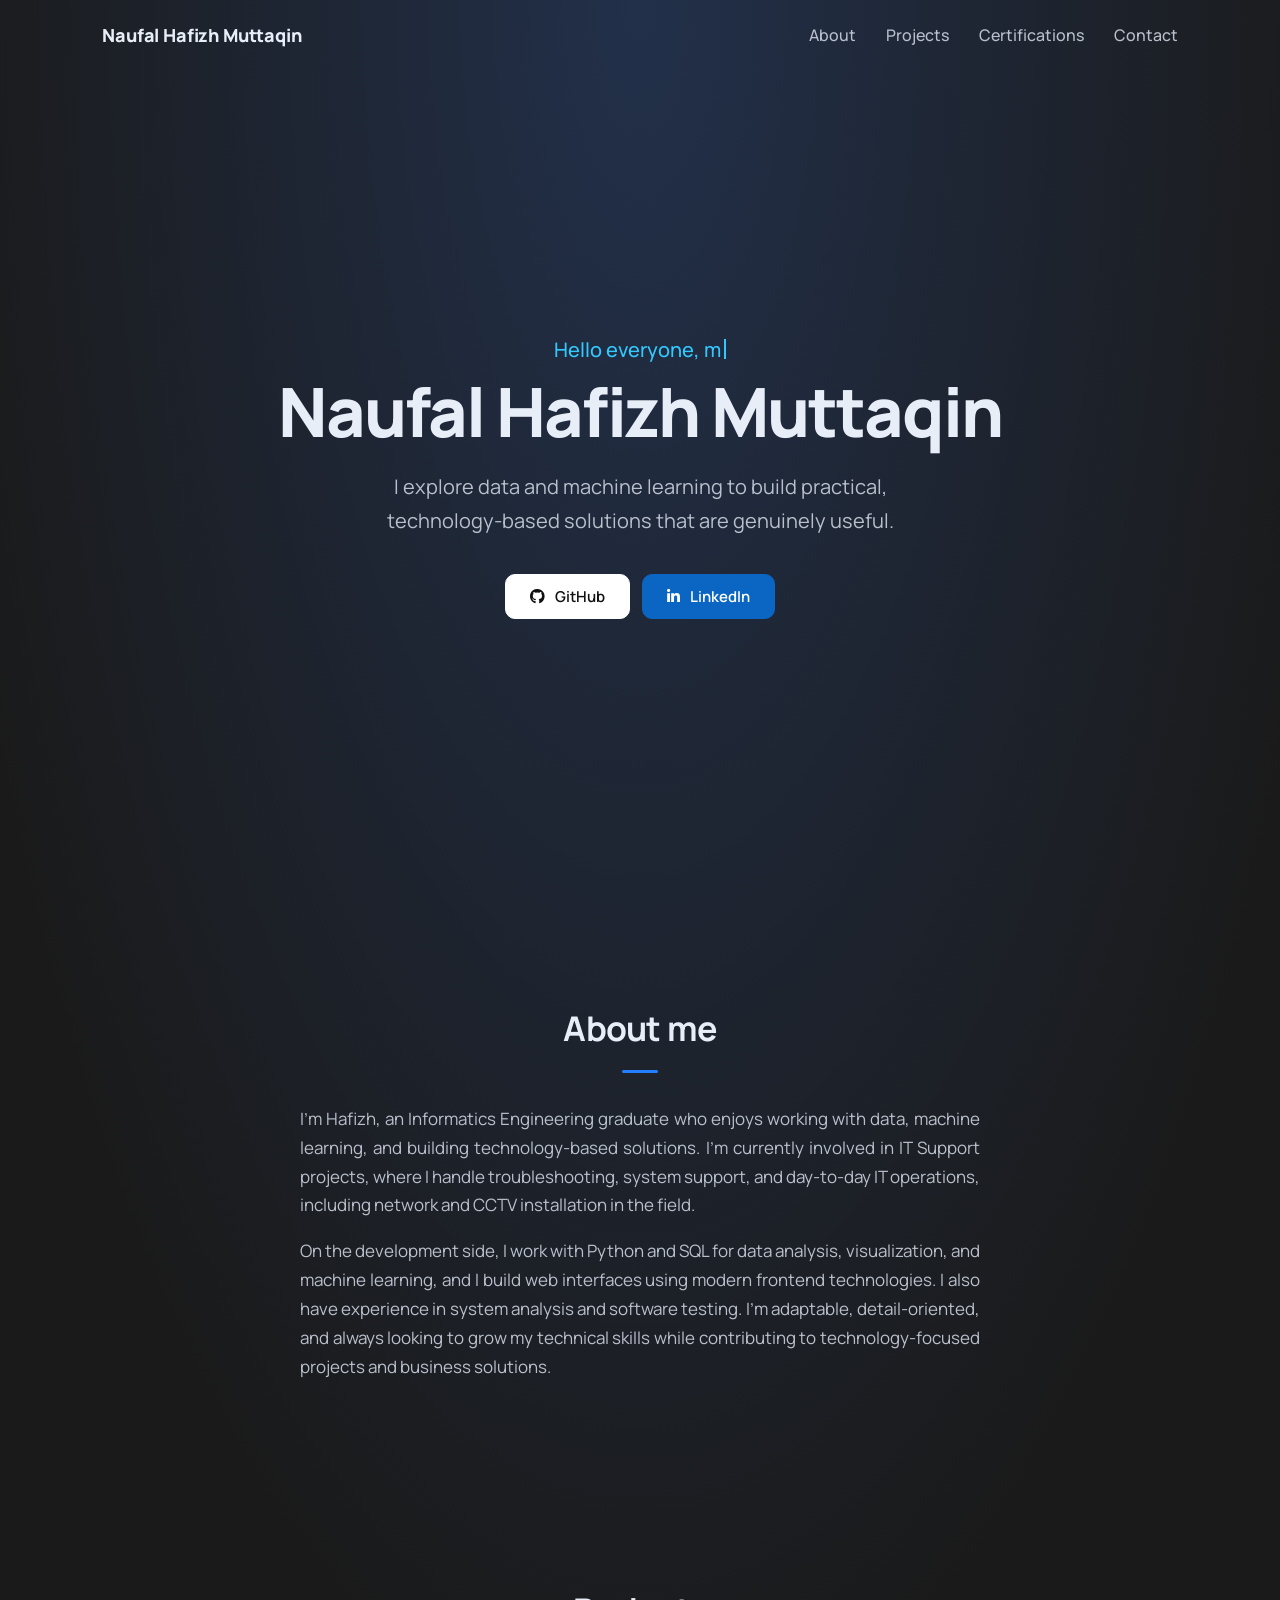
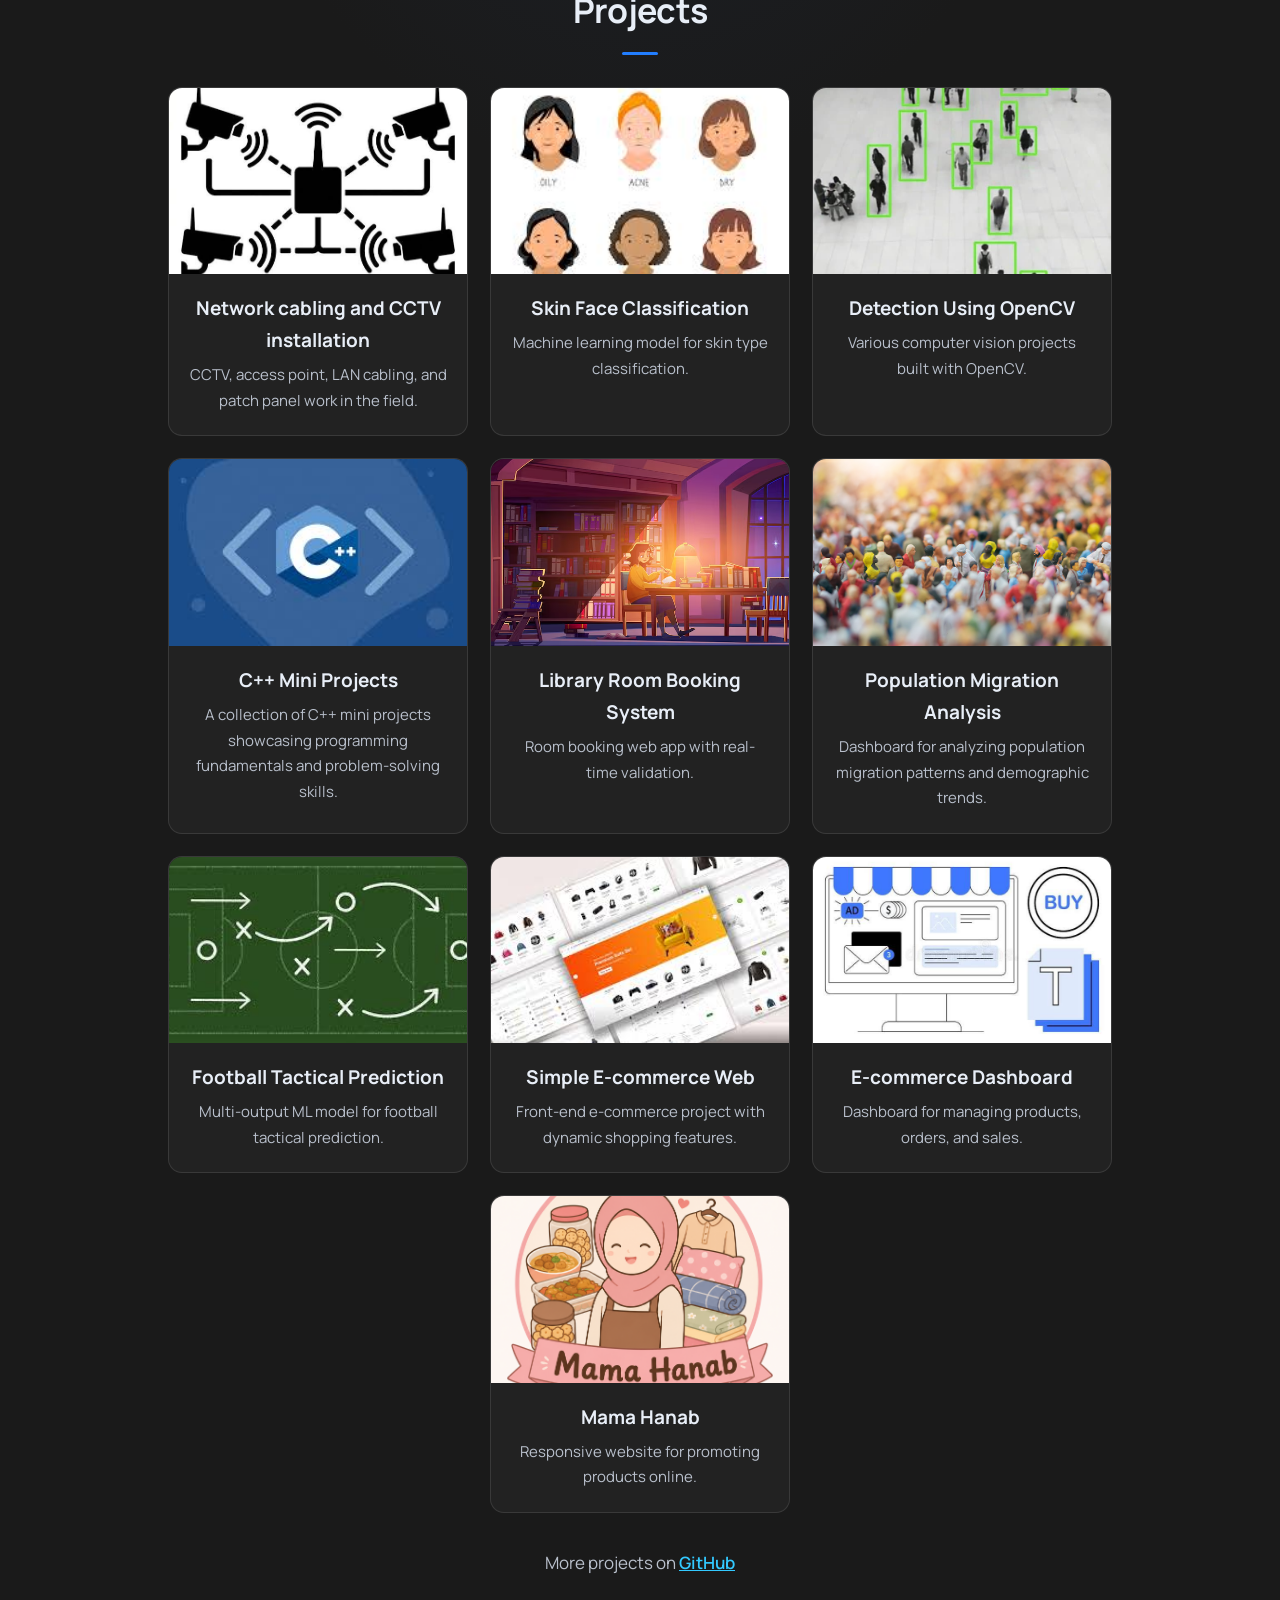
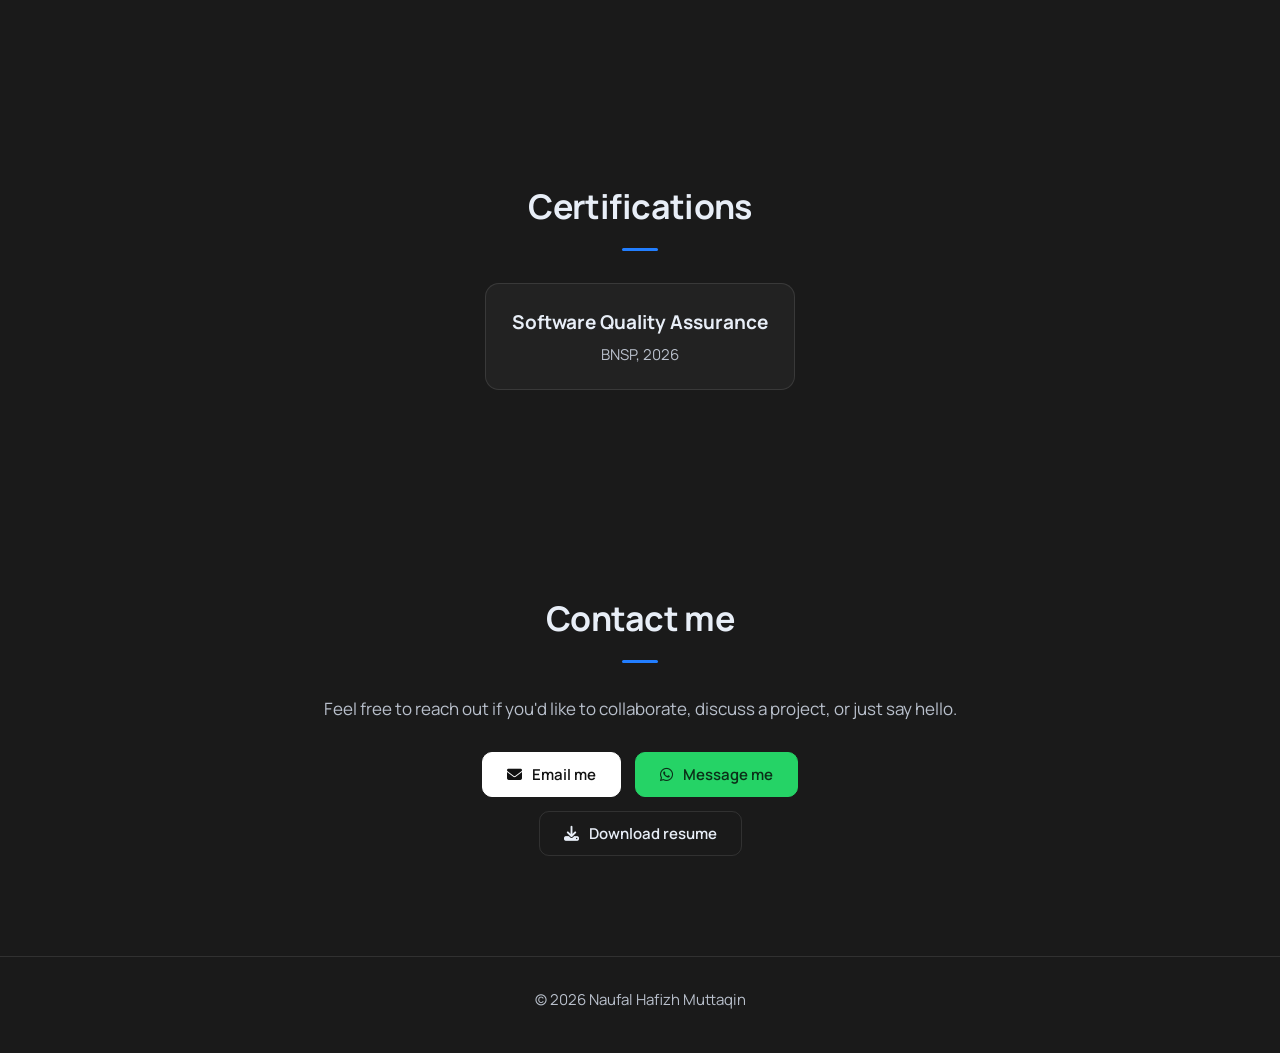
<file: index.html>
<!DOCTYPE html>
<html lang="en">
<head>
  <meta charset="UTF-8" />
  <meta name="viewport" content="width=device-width, initial-scale=1.0" />
  <meta name="description" content="Portfolio of Naufal Hafizh Muttaqin: data, machine learning, and IT support projects." />
  <title>Portfolio | Naufal Hafizh Muttaqin</title>
  <link rel="preconnect" href="https://fonts.googleapis.com" />
  <link rel="preconnect" href="https://fonts.gstatic.com" crossorigin />
  <link href="https://fonts.googleapis.com/css2?family=Manrope:wght@400;500;600;700;800&display=swap" rel="stylesheet" />
  <link rel="stylesheet" href="https://cdnjs.cloudflare.com/ajax/libs/font-awesome/6.5.1/css/all.min.css" />
  <link rel="stylesheet" href="style.css" />
  <script src="script.js" defer></script>
</head>
<body>

<header id="navbar">
  <a href="#home" class="logo">Naufal Hafizh Muttaqin</a>
  <nav aria-label="Main">
    <a href="#about">About</a>
    <a href="#projects">Projects</a>
    <a href="#certifications">Certifications</a>
    <a href="#contact">Contact</a>
  </nav>
</header>

<main>
  <section class="hero" id="home">
    <div class="hero-content">
      <p class="hero-greeting"><span id="typewriter"></span></p>
      <h1 class="hero-name">Naufal Hafizh Muttaqin</h1>
      <p class="hero-desc">
        I explore data and machine learning to build practical,
        technology-based solutions that are genuinely useful.
      </p>
      <div class="hero-buttons">
        <a href="https://github.com/NaufalHafizhMuttaqin" target="_blank" rel="noopener" class="btn btn-light">
          <i class="fa-brands fa-github"></i> GitHub
        </a>
        <a href="https://www.linkedin.com/in/naufalhafizhmuttaqin/" target="_blank" rel="noopener" class="btn btn-linkedin">
          <i class="fa-brands fa-linkedin-in"></i> LinkedIn
        </a>
      </div>
    </div>
  </section>

  <section class="section reveal" id="about">
    <h2>About me</h2>
    <div class="prose">
      <p>
        I'm Hafizh, an Informatics Engineering graduate who enjoys working with data, machine learning,
        and building technology-based solutions. I'm currently involved in IT Support projects, where I
        handle troubleshooting, system support, and day-to-day IT operations, including network and CCTV
        installation in the field.
      </p>
      <p>
        On the development side, I work with Python and SQL for data analysis, visualization, and machine
        learning, and I build web interfaces using modern frontend technologies. I also have experience in
        system analysis and software testing. I'm adaptable, detail-oriented, and always looking to grow my
        technical skills while contributing to technology-focused projects and business solutions.
      </p>
    </div>
  </section>

  <section class="section reveal" id="projects">
    <h2>Projects</h2>
    <div class="project-grid">

      <a href="it-support.html" target="_blank" rel="noopener" class="project-card">
        <img src="asset/networkcctv.png" loading="lazy" />
        <div class="card-body">
          <h3>Network cabling and CCTV installation</h3>
          <p>CCTV, access point, LAN cabling, and patch panel work in the field.</p>
        </div>
      </a>

      <a href="https://github.com/naufalhafizhmuttaqin/Skin-Face-Classification" target="_blank" rel="noopener" class="project-card">
        <img src="asset/skintype.png" alt="" loading="lazy" />
        <div class="card-body">
          <h3>Skin Face Classification</h3>
          <p>Machine learning model for skin type classification.</p>
        </div>
      </a>

      <a href="https://github.com/naufalhafizhmuttaqin/OpenCv-project" target="_blank" rel="noopener" class="project-card">
        <img src="asset/opencv.png" alt="" loading="lazy" />
        <div class="card-body">
          <h3>Detection Using OpenCV</h3>
          <p>Various computer vision projects built with OpenCV.</p>
        </div>
      </a>

      <a href="https://github.com/naufalhafizhmuttaqin/mini-project" target="_blank" rel="noopener" class="project-card">
        <img src="asset/cpp.png" alt="" loading="lazy" />
        <div class="card-body">
          <h3>C++ Mini Projects</h3>
          <p>A collection of C++ mini projects showcasing programming fundamentals and problem-solving skills.</p>
        </div>
      </a>

      <a href="https://library-room-booking-eight.vercel.app/" target="_blank" rel="noopener" class="project-card">
        <img src="asset/library.png" alt="" loading="lazy" />
        <div class="card-body">
          <h3>Library Room Booking System</h3>
          <p>Room booking web app with real-time validation.</p>
        </div>
      </a>

      <a href="https://github.com/naufalhafizhmuttaqin/Population-migration-analysis-DKI-Jakarta" target="_blank" rel="noopener" class="project-card">
        <img src="asset/migration.png" alt="" loading="lazy" />
        <div class="card-body">
          <h3>Population Migration Analysis</h3>
          <p>Dashboard for analyzing population migration patterns and demographic trends.</p>
        </div>
      </a>

      <a href="https://github.com/naufalhafizhmuttaqin/Football-Tactical-Multi-Output-Prediction" target="_blank" rel="noopener" class="project-card">
        <img src="asset/footballtactic.png" alt="" loading="lazy" />
        <div class="card-body">
          <h3>Football Tactical Prediction</h3>
          <p>Multi-output ML model for football tactical prediction.</p>
        </div>
      </a>

      <a href="https://simple-ecommerce-webapp-drab.vercel.app/" target="_blank" rel="noopener" class="project-card">
        <img src="asset/ecomweb.png" alt="" loading="lazy" />
        <div class="card-body">
          <h3>Simple E-commerce Web</h3>
          <p>Front-end e-commerce project with dynamic shopping features.</p>
        </div>
      </a>

      <a href="https://github.com/naufalhafizhmuttaqin/E-commerce-Dashboard" target="_blank" rel="noopener" class="project-card">
        <img src="asset/ecomdash.png" alt="" loading="lazy" />
        <div class="card-body">
          <h3>E-commerce Dashboard</h3>
          <p>Dashboard for managing products, orders, and sales.</p>
        </div>
      </a>

      <a href="https://mama-hanab.vercel.app/" target="_blank" rel="noopener" class="project-card">
        <img src="asset/logo.png" alt="" loading="lazy" />
        <div class="card-body">
          <h3>Mama Hanab</h3>
          <p>Responsive website for promoting products online.</p>
        </div>
      </a>
    </div>
    <p class="more-link">More projects on <a href="https://github.com/NaufalHafizhMuttaqin" target="_blank" rel="noopener">GitHub</a></p>
  </section>

  <section class="section reveal" id="certifications">
    <h2>Certifications</h2>
    <div class="cert-list">
      <a href="https://drive.google.com/file/d/157n1OnCZq3rOSeGS-I8SYGCtSlWd3sJA/view?usp=sharing" target="_blank" rel="noopener" class="cert-card">
        <h3>Software Quality Assurance</h3>
        <p>BNSP, 2026</p>
      </a>
    </div>
  </section>

  <section class="section reveal" id="contact">
    <h2>Contact me</h2>
    <p class="prose">Feel free to reach out if you'd like to collaborate, discuss a project, or just say hello.</p>
    <div class="contact-buttons">
      <a href="mailto:naufalhafizhmuttaqin@gmail.com" class="btn btn-light"><i class="fa-solid fa-envelope"></i> Email me</a>
      <a href="https://wa.me/6285383824967" target="_blank" rel="noopener" class="btn btn-whatsapp"><i class="fa-brands fa-whatsapp"></i> Message me</a>
      <a href="https://drive.google.com/file/d/1vYYFBur_Pm9O9Acqz44x6OaFtUawPZi7/view?usp=sharing" target="_blank" rel="noopener" class="btn btn-outline"><i class="fa-solid fa-download"></i> Download resume</a>
    </div>
  </section>
</main>

<footer><p>&copy; 2026 Naufal Hafizh Muttaqin</p></footer>
</body>
</html>
</file>
<file: style.css>
:root {
  --bg: #1a1a1a;
  --blue: #227eff;
  --cyan: #33c9ff;
  --text: #e8eef7;
  --muted: #b9c0cc;
  --line: rgba(255, 255, 255, 0.1);
  --surface: rgba(255, 255, 255, 0.04);
  --nav-h: 72px;
}

*, *::before, *::after { margin: 0; padding: 0; box-sizing: border-box; }

html { scroll-behavior: smooth; scroll-padding-top: var(--nav-h); }

body {
  font-family: "Manrope", system-ui, sans-serif;
  background: var(--bg) radial-gradient(ellipse 80% 60% at 50% 0%, #22304a 0%, var(--bg) 70%) no-repeat;
  color: var(--text);
  font-size: 17px;
  line-height: 1.7;
  min-height: 100vh;
}

img { display: block; max-width: 100%; }
a { color: inherit; }
:focus-visible { outline: 2px solid var(--cyan); outline-offset: 3px; }

/* NAVBAR */
#navbar {
  position: fixed;
  inset: 0 0 auto 0;
  height: var(--nav-h);
  padding: 0 clamp(20px, 8vw, 120px);
  display: flex;
  justify-content: space-between;
  align-items: center;
  z-index: 100;
  transition: background 0.25s, border-color 0.25s;
  border-bottom: 1px solid transparent;
}
#navbar.scrolled { background: rgba(15, 23, 42, 0.92); border-color: var(--line); backdrop-filter: blur(8px); }
.logo { font-weight: 800; font-size: 18px; text-decoration: none; letter-spacing: -0.01em; }
nav { display: flex; gap: clamp(14px, 3vw, 30px); }
nav a { text-decoration: none; font-weight: 500; font-size: 16px; color: var(--muted); transition: color 0.2s; }
nav a:hover { color: var(--cyan); }

/* BUTTONS */
.btn {
  display: inline-flex; align-items: center; justify-content: center; gap: 10px;
  padding: 11px 24px; border-radius: 10px; border: 1.5px solid transparent;
  font: 600 15px "Manrope", sans-serif; text-decoration: none;
  transition: background 0.2s, color 0.2s, border-color 0.2s;
}
.btn-light { background: #fff; color: #111; border-color: #fff; }
.btn-light:hover { background: transparent; color: #fff; }
.btn-linkedin { background: #0a66c2; border-color: #0a66c2; color: #fff; }
.btn-linkedin:hover { background: transparent; color: #5aa8f5; }
.btn-whatsapp { background: #25d366; border-color: #25d366; color: #0b2e18; }
.btn-whatsapp:hover { background: transparent; color: #25d366; }
.btn-outline { border-color: var(--line); color: var(--text); }
.btn-outline:hover { border-color: var(--cyan); color: var(--cyan); }

/* HERO */
.hero { min-height: 100vh; display: flex; align-items: center; justify-content: center; text-align: center; padding: calc(var(--nav-h) + 40px) clamp(20px, 8vw, 120px) 60px; }
.hero-content { max-width: 760px; }
.hero-greeting { color: var(--cyan); font-size: 20px; font-weight: 500; min-height: 1.6em; margin-bottom: 8px; }
.hero-greeting::after { content: ""; display: inline-block; width: 2px; height: 1em; margin-left: 3px; vertical-align: -2px; background: var(--cyan); animation: blink 1s steps(1) infinite; }
@keyframes blink { 50% { opacity: 0; } }
.hero-name { font-size: clamp(38px, 7vw, 68px); font-weight: 800; line-height: 1.08; letter-spacing: -0.03em; margin-bottom: 22px; }
.hero-desc { color: var(--muted); font-size: 20px; max-width: 560px; margin: 0 auto 36px; }
.hero-buttons { display: flex; justify-content: center; gap: 12px; flex-wrap: wrap; }

/* SECTIONS */
.section { padding: 100px clamp(20px, 8vw, 120px); max-width: 1280px; margin: 0 auto; text-align: center; }
.section h2 { font-size: clamp(26px, 4vw, 34px); font-weight: 700; letter-spacing: -0.02em; margin-bottom: 32px; }
.section h2::after { content: ""; display: block; width: 36px; height: 3px; margin: 12px auto 0; border-radius: 2px; background: var(--blue); }
.prose { max-width: 68ch; margin: 0 auto; color: var(--muted); }
.prose p + p { margin-top: 1em; }
#about .prose p { text-align: justify; hyphens: auto; }

/* PROJECT CARDS */
.project-grid { display: flex; flex-wrap: wrap; justify-content: center; gap: 22px; margin-bottom: 36px; }
.project-card { flex: 0 1 300px; display: flex; flex-direction: column; background: var(--surface); border: 1px solid var(--line); border-radius: 14px; overflow: hidden; text-decoration: none; transition: border-color 0.25s; }
.project-card:hover { border-color: var(--blue); }
.project-card img { width: 100%; aspect-ratio: 16 / 10; object-fit: cover; background: #0f172a; }
.card-body { padding: 18px 20px 22px; }
.card-body h3 { font-size: 19px; font-weight: 700; margin-bottom: 6px; }
.card-body p { font-size: 15px; color: var(--muted); }
.tag { display: inline-block; font-size: 13px; font-weight: 600; color: var(--cyan); background: rgba(51, 201, 255, 0.1); padding: 3px 10px; border-radius: 6px; margin-bottom: 10px; }
.more-link { color: var(--muted); }
.more-link a { color: var(--cyan); font-weight: 600; }

/* CERTIFICATIONS */
.cert-list { display: flex; flex-wrap: wrap; justify-content: center; gap: 20px; }
.cert-card { display: block; min-width: 260px; padding: 22px 26px; background: var(--surface); border: 1px solid var(--line); border-radius: 14px; text-decoration: none; transition: border-color 0.25s; }
.cert-card:hover { border-color: var(--blue); }
.cert-card h3 { font-size: 19px; margin-bottom: 4px; }
.cert-card p { font-size: 15px; color: var(--muted); }

/* CONTACT */
.contact-buttons { display: grid; grid-template-columns: repeat(2, max-content); justify-content: center; gap: 14px; margin-top: 28px; }
.contact-buttons .btn-outline { grid-column: 1 / -1; justify-self: center; }

footer { padding: 30px 20px 40px; text-align: center; color: var(--muted); font-size: 15px; border-top: 1px solid var(--line); }

/* REVEAL (sekali saja, tanpa menahan layout) */
.js .reveal { opacity: 0; transform: translateY(24px); transition: opacity 0.6s, transform 0.6s; }
.js .reveal.active { opacity: 1; transform: none; }

/* GALLERY PAGE */
.gallery-page { text-align: center; padding: calc(var(--nav-h) + 40px) clamp(20px, 8vw, 120px) 80px; max-width: 1280px; margin: 0 auto; }
.back-link { display: inline-flex; align-items: center; gap: 8px; color: var(--muted); text-decoration: none; font-size: 15px; margin-bottom: 28px; }
.back-link:hover { color: var(--cyan); }
.gallery-page h1 { font-size: clamp(30px, 5vw, 46px); font-weight: 800; letter-spacing: -0.02em; line-height: 1.15; margin-bottom: 16px; }
.gallery-lead { max-width: 62ch; margin: 0 auto 24px; color: var(--muted); }
.scope-list { list-style: none; display: grid; gap: 10px; max-width: 68ch; margin: 0 auto 64px; }
.scope-list li { padding: 12px 16px; background: var(--surface); border: 1px solid var(--line); border-radius: 10px; font-size: 16px; }
.gallery-group { margin-bottom: 56px; }
.gallery-group h2 { font-size: 22px; font-weight: 700; margin-bottom: 20px; }
.gallery-group h2::after { content: ""; display: block; width: 30px; height: 3px; margin: 10px auto 0; border-radius: 2px; background: var(--blue); }
.photo-grid { display: flex; flex-wrap: wrap; justify-content: center; gap: 18px; }
.photo { flex: 0 1 340px; margin: 0; }
.photo button { display: block; width: 100%; padding: 0; border: 1px solid var(--line); border-radius: 12px; overflow: hidden; background: #0f172a; cursor: zoom-in; }
.photo img { width: 100%; aspect-ratio: 4 / 3; object-fit: cover; transition: opacity 0.2s; }
.photo button:hover img { opacity: 0.85; }
.photo figcaption { font-size: 15px; color: var(--muted); margin-top: 8px; }

/* LIGHTBOX */
.lightbox { border: 0; background: transparent; color: #fff; width: 100%; max-width: 100vw; height: 100%; max-height: 100vh; }
.lightbox::backdrop { background: rgba(8, 12, 20, 0.92); }
.lightbox[open] { display: grid; grid-template-columns: 56px 1fr 56px; align-items: center; justify-items: center; padding: 20px 8px; }
.lightbox figure { grid-column: 2; text-align: center; }
.lightbox img { max-height: 80vh; margin: 0 auto; border-radius: 8px; }
.lightbox figcaption { margin-top: 12px; color: var(--muted); }
.lb-btn { background: none; border: 0; color: #fff; font-size: 40px; line-height: 1; cursor: pointer; padding: 8px 14px; border-radius: 8px; }
.lb-btn:hover { color: var(--cyan); }
.lb-prev { grid-column: 1; grid-row: 1; }
.lb-next { grid-column: 3; grid-row: 1; }
.lb-close { position: absolute; top: 14px; right: 18px; }

@media (max-width: 560px) {
  nav a:first-child { display: none; }
  .lightbox[open] { grid-template-columns: 40px 1fr 40px; }
  .lb-btn { padding: 4px 8px; }
}

@media (prefers-reduced-motion: reduce) {
  html { scroll-behavior: auto; }
  .js .reveal { transition: none; opacity: 1; transform: none; }
  .hero-greeting::after { animation: none; }
}
</file>
